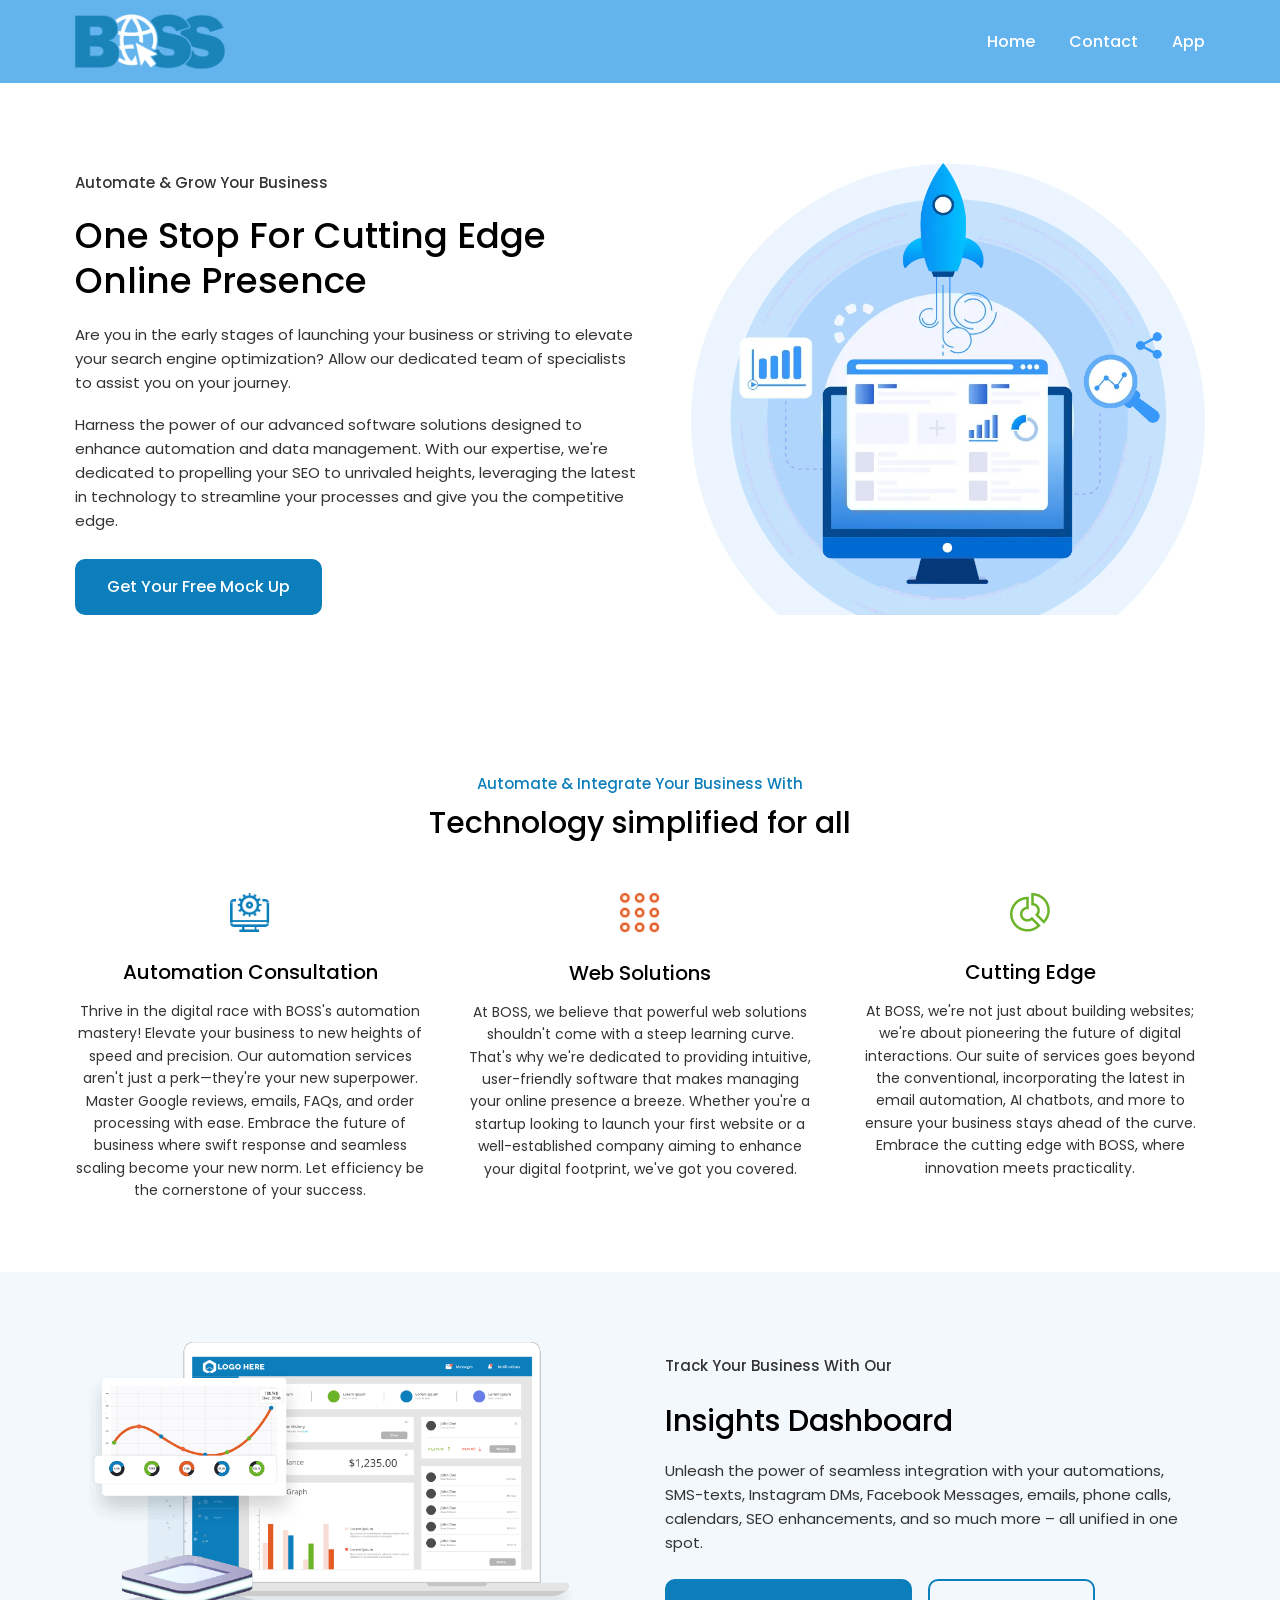
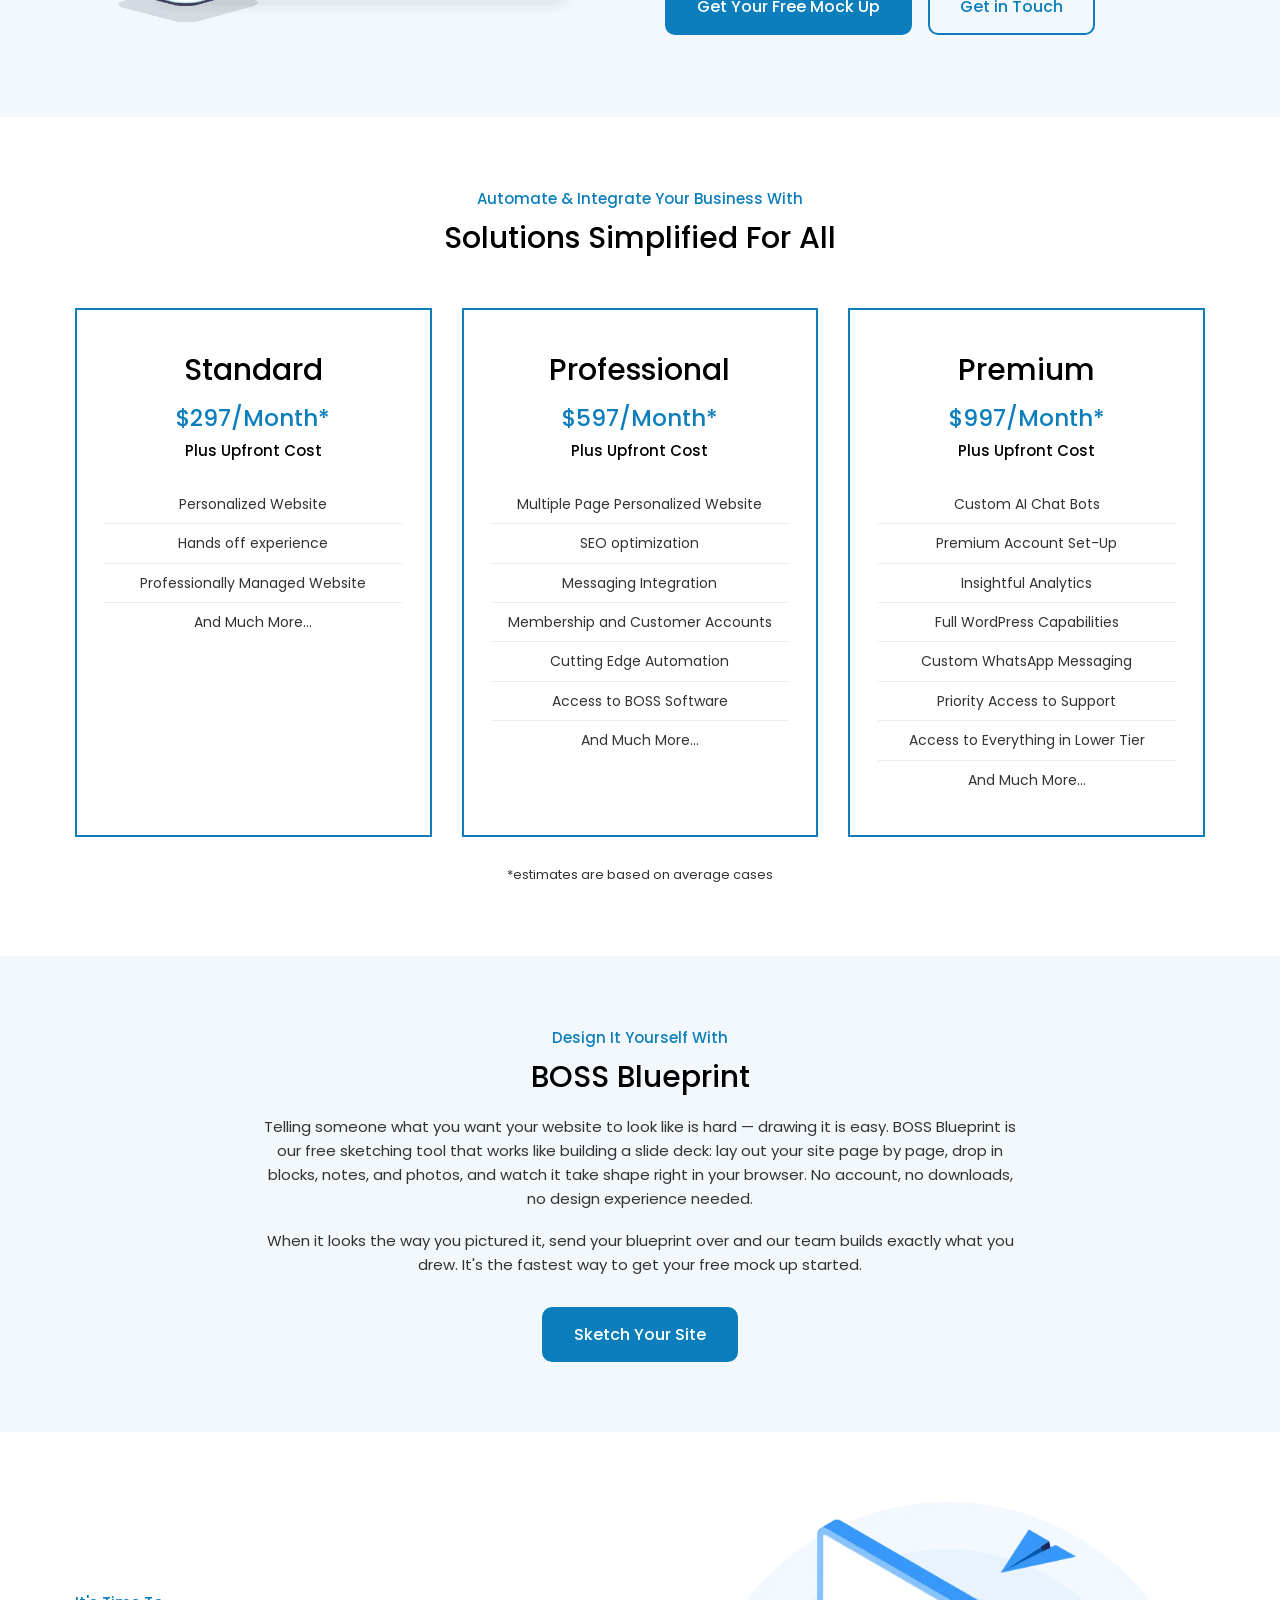
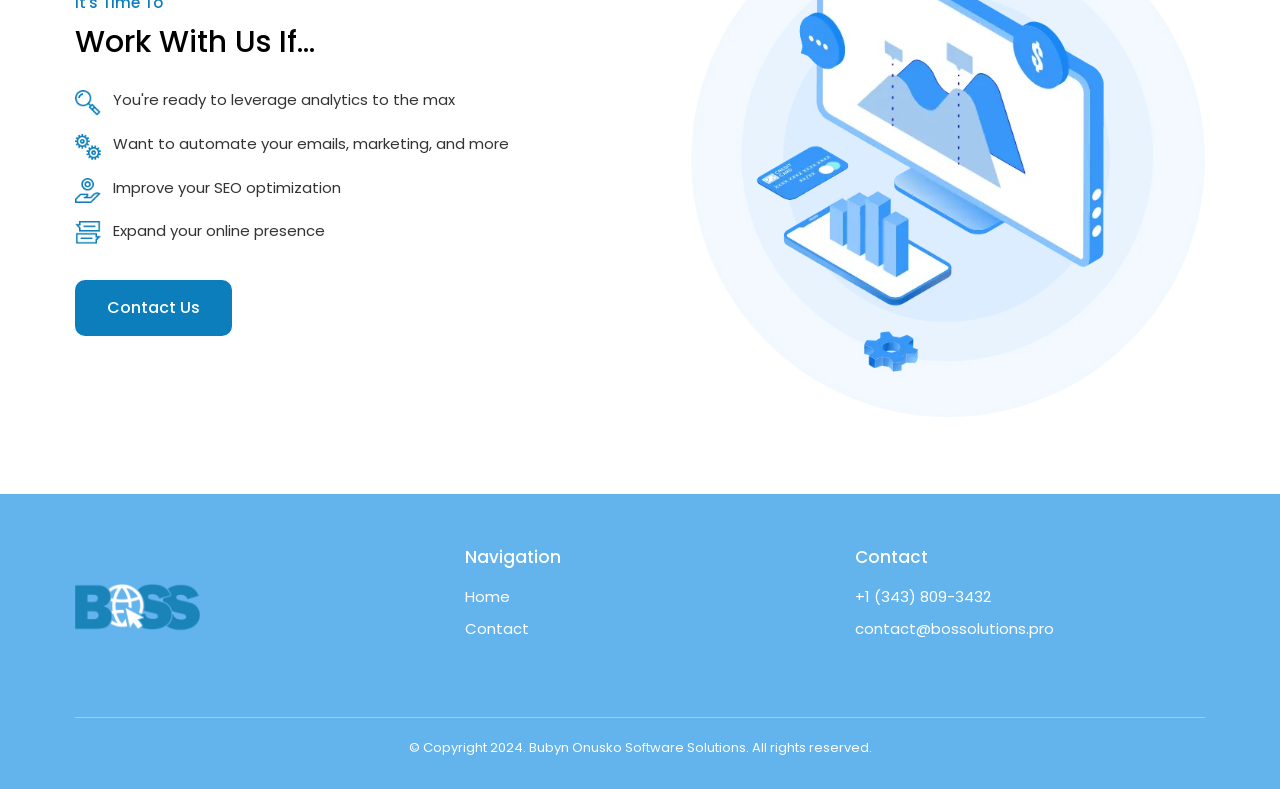
<file: index.html>
<!DOCTYPE html>
<html lang="en">
<head>
  <meta charset="UTF-8">
  <meta name="viewport" content="width=device-width, initial-scale=1.0">
  <title>BOSS - Home</title>
  <meta name="description" content="BOSS — Bubyn Onusko Software Solutions. One stop for cutting edge online presence: web solutions, automation, and SEO for growing businesses.">
  <link rel="icon" type="image/png" href="assets/logo.png">
  <link rel="preconnect" href="https://fonts.googleapis.com">
  <link rel="preconnect" href="https://fonts.gstatic.com" crossorigin>
  <link href="https://fonts.googleapis.com/css2?family=Poppins:wght@400;500;600&display=swap" rel="stylesheet">
  <link rel="stylesheet" href="styles.css">
</head>
<body>

  <header class="site-header">
    <div class="container">
      <a class="logo" href="./"><img src="assets/logo.png" alt="BOSS logo"></a>
      <nav class="site-nav">
        <a href="./">Home</a>
        <a href="contact/">Contact</a>
        <a href="https://app.bossolutions.pro">App</a>
      </nav>
    </div>
  </header>

  <main>

    <section class="hero">
      <div class="container">
        <div>
          <p class="eyebrow">Automate &amp; Grow Your Business</p>
          <h1>One Stop For Cutting Edge Online Presence</h1>
          <p>Are you in the early stages of launching your business or striving to elevate your search engine optimization? Allow our dedicated team of specialists to assist you on your journey.</p>
          <p>Harness the power of our advanced software solutions designed to enhance automation and data management. With our expertise, we're dedicated to propelling your SEO to unrivaled heights, leveraging the latest in technology to streamline your processes and give you the competitive edge.</p>
          <a class="btn" href="contact/">Get Your Free Mock Up</a>
        </div>
        <div>
          <img src="assets/hero.webp" alt="Illustration of a website launching with analytics">
        </div>
      </div>
    </section>

    <section class="section">
      <div class="container center">
        <p class="eyebrow">Automate &amp; Integrate Your Business With</p>
        <h2 class="headline">Technology simplified for all</h2>
        <div class="services-grid">
          <div class="service-card">
            <img src="assets/icon-automation.png" alt="">
            <h3>Automation Consultation</h3>
            <p>Thrive in the digital race with BOSS's automation mastery! Elevate your business to new heights of speed and precision. Our automation services aren't just a perk&mdash;they're your new superpower. Master Google reviews, emails, FAQs, and order processing with ease. Embrace the future of business where swift response and seamless scaling become your new norm. Let efficiency be the cornerstone of your success.</p>
          </div>
          <div class="service-card">
            <img src="assets/icon-web.png" alt="">
            <h3>Web Solutions</h3>
            <p>At BOSS, we believe that powerful web solutions shouldn't come with a steep learning curve. That's why we're dedicated to providing intuitive, user-friendly software that makes managing your online presence a breeze. Whether you're a startup looking to launch your first website or a well-established company aiming to enhance your digital footprint, we've got you covered.</p>
          </div>
          <div class="service-card">
            <img src="assets/icon-cutting-edge.png" alt="">
            <h3>Cutting Edge</h3>
            <p>At BOSS, we're not just about building websites; we're about pioneering the future of digital interactions. Our suite of services goes beyond the conventional, incorporating the latest in email automation, AI chatbots, and more to ensure your business stays ahead of the curve. Embrace the cutting edge with BOSS, where innovation meets practicality.</p>
          </div>
        </div>
      </div>
    </section>

    <section class="section section-alt insights">
      <div class="container">
        <div class="insights-image">
          <img src="assets/dashboard.png" alt="BOSS insights dashboard preview">
        </div>
        <div>
          <p class="eyebrow">Track Your Business With Our</p>
          <h2 class="headline">Insights Dashboard</h2>
          <p>Unleash the power of seamless integration with your automations, SMS-texts, Instagram DMs, Facebook Messages, emails, phone calls, calendars, SEO enhancements, and so much more &ndash; all unified in one spot.</p>
          <div class="btn-row">
            <a class="btn" href="contact/">Get Your Free Mock Up</a>
            <a class="btn btn-outline" href="contact/">Get in Touch</a>
          </div>
        </div>
      </div>
    </section>

    <section class="section">
      <div class="container center">
        <p class="eyebrow">Automate &amp; Integrate Your Business With</p>
        <h2 class="headline">Solutions Simplified For All</h2>
        <div class="pricing-grid">
          <div class="price-card">
            <h3>Standard</h3>
            <p class="price">$297/Month*</p>
            <p class="price-note">Plus Upfront Cost</p>
            <ul>
              <li>Personalized Website</li>
              <li>Hands off experience</li>
              <li>Professionally Managed Website</li>
              <li>And Much More...</li>
            </ul>
          </div>
          <div class="price-card">
            <h3>Professional</h3>
            <p class="price">$597/Month*</p>
            <p class="price-note">Plus Upfront Cost</p>
            <ul>
              <li>Multiple Page Personalized Website</li>
              <li>SEO optimization</li>
              <li>Messaging Integration</li>
              <li>Membership and Customer Accounts</li>
              <li>Cutting Edge Automation</li>
              <li>Access to BOSS Software</li>
              <li>And Much More...</li>
            </ul>
          </div>
          <div class="price-card">
            <h3>Premium</h3>
            <p class="price">$997/Month*</p>
            <p class="price-note">Plus Upfront Cost</p>
            <ul>
              <li>Custom AI Chat Bots</li>
              <li>Premium Account Set-Up</li>
              <li>Insightful Analytics</li>
              <li>Full WordPress Capabilities</li>
              <li>Custom WhatsApp Messaging</li>
              <li>Priority Access to Support</li>
              <li>Access to Everything in Lower Tier</li>
              <li>And Much More...</li>
            </ul>
          </div>
        </div>
        <p class="pricing-footnote">*estimates are based on average cases</p>
      </div>
    </section>

    <section class="section section-alt blueprint">
      <div class="container center">
        <p class="eyebrow">Design It Yourself With</p>
        <h2 class="headline">BOSS Blueprint</h2>
        <p class="blueprint-copy">Telling someone what you want your website to look like is hard &mdash; drawing it is easy. BOSS Blueprint is our free sketching tool that works like building a slide deck: lay out your site page by page, drop in blocks, notes, and photos, and watch it take shape right in your browser. No account, no downloads, no design experience needed.</p>
        <p class="blueprint-copy">When it looks the way you pictured it, send your blueprint over and our team builds exactly what you drew. It's the fastest way to get your free mock up started.</p>
        <a class="btn" href="https://frankyface.github.io/BOSS-Blueprint/">Sketch Your Site</a>
      </div>
    </section>

    <section class="section work">
      <div class="container">
        <div>
          <p class="eyebrow">It's Time To</p>
          <h2 class="headline">Work With Us If...</h2>
          <ul>
            <li><img src="assets/check-1.png" alt="">You're ready to leverage analytics to the max</li>
            <li><img src="assets/check-2.png" alt="">Want to automate your emails, marketing, and more</li>
            <li><img src="assets/check-3.png" alt="">Improve your SEO optimization</li>
            <li><img src="assets/check-4.png" alt="">Expand your online presence</li>
          </ul>
          <a class="btn" href="contact/">Contact Us</a>
        </div>
        <div>
          <img src="assets/work-with-us.webp" alt="Illustration of business tools and analytics">
        </div>
      </div>
    </section>

  </main>

  <footer class="site-footer">
    <div class="container">
      <div class="footer-grid">
        <div class="footer-logo">
          <img src="assets/logo-footer.png" alt="BOSS logo">
        </div>
        <div>
          <h4>Navigation</h4>
          <ul>
            <li><a href="./">Home</a></li>
            <li><a href="contact/">Contact</a></li>
          </ul>
        </div>
        <div>
          <h4>Contact</h4>
          <ul>
            <li><a href="tel:+13438093432">+1 (343) 809-3432</a></li>
            <li><a href="mailto:contact@bossolutions.pro">contact@bossolutions.pro</a></li>
          </ul>
        </div>
      </div>
      <p class="copyright">&copy; Copyright 2024. Bubyn Onusko Software Solutions. All rights reserved.</p>
    </div>
  </footer>

</body>
</html>
</file>
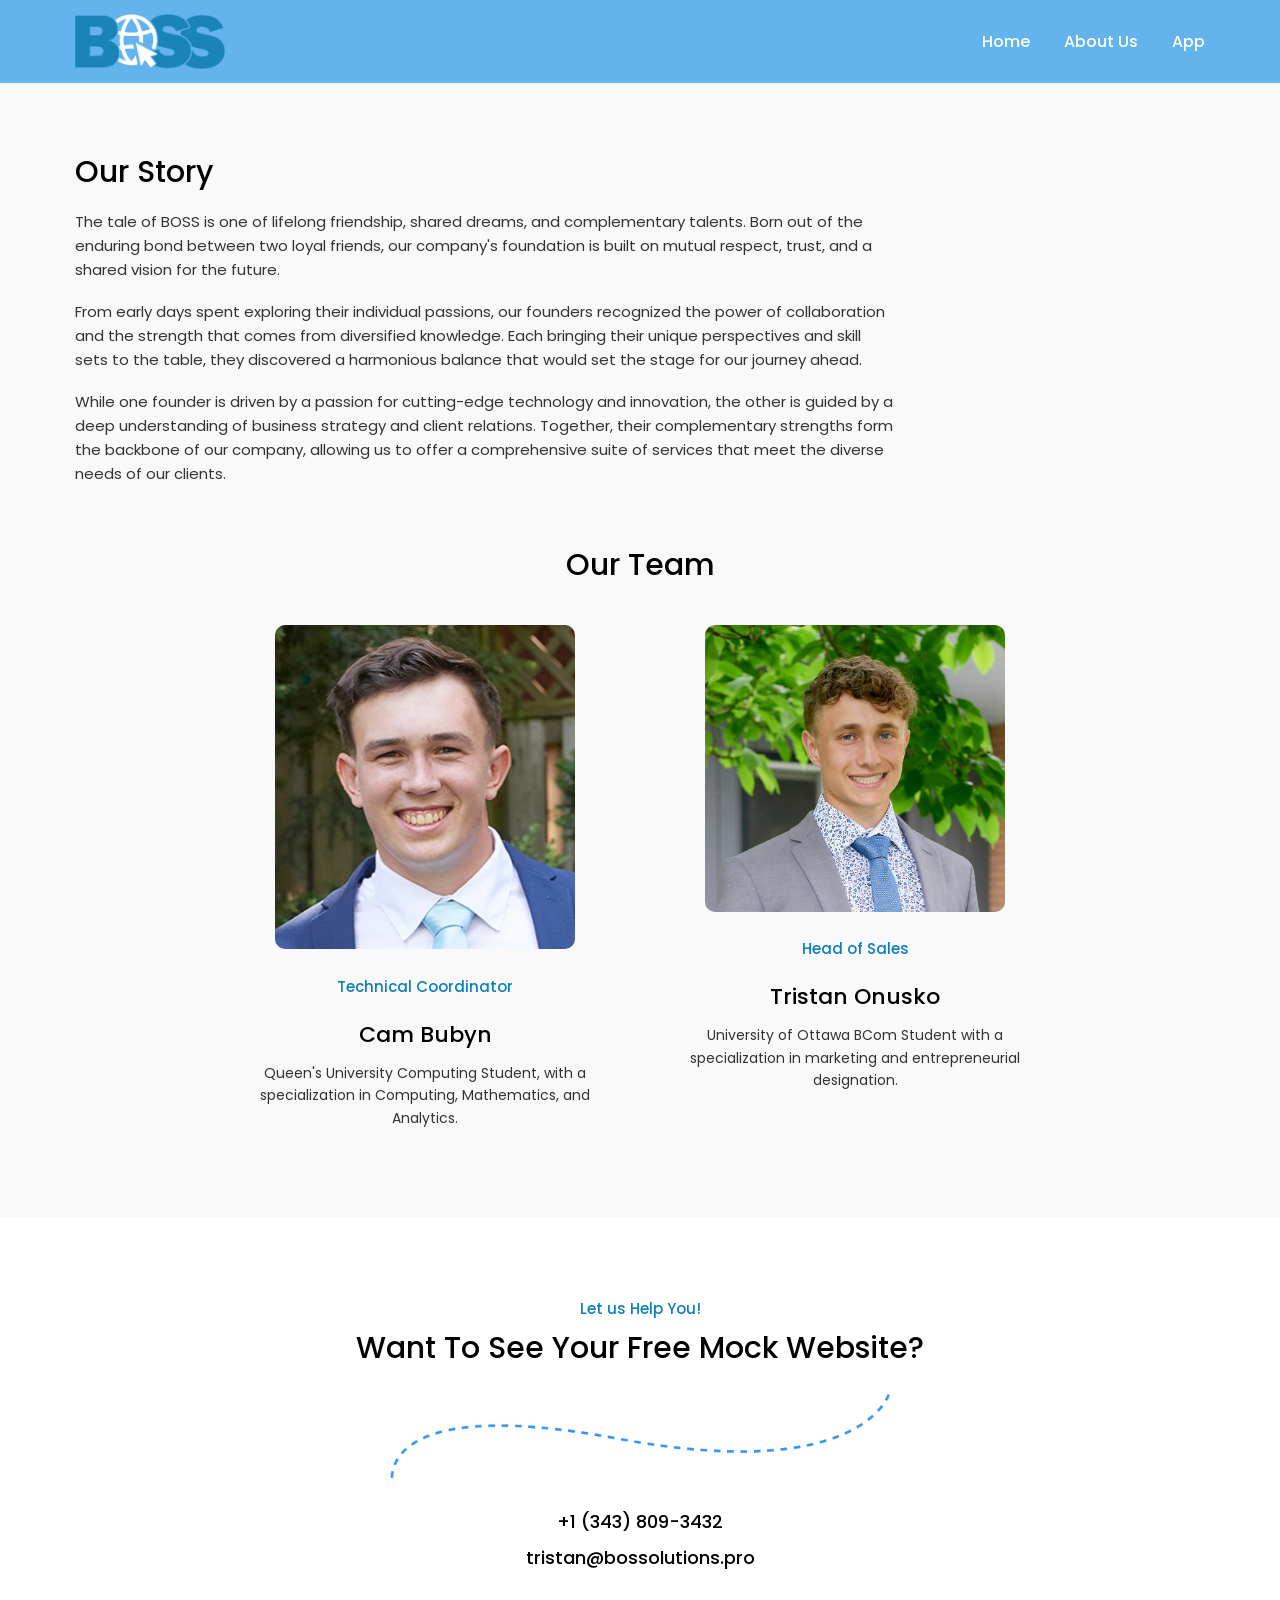
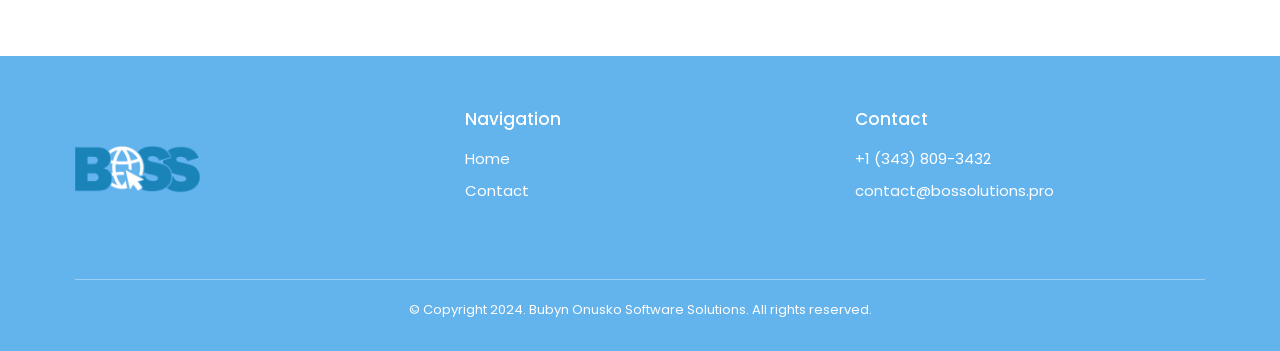
<file: contact/index.html>
<!DOCTYPE html>
<html lang="en">
<head>
  <meta charset="UTF-8">
  <meta name="viewport" content="width=device-width, initial-scale=1.0">
  <title>Boss - About Us</title>
  <meta name="description" content="Meet the team behind BOSS — Bubyn Onusko Software Solutions — and get in touch for your free mock website.">
  <link rel="icon" type="image/png" href="../assets/logo.png">
  <link rel="preconnect" href="https://fonts.googleapis.com">
  <link rel="preconnect" href="https://fonts.gstatic.com" crossorigin>
  <link href="https://fonts.googleapis.com/css2?family=Poppins:wght@400;500;600&display=swap" rel="stylesheet">
  <link rel="stylesheet" href="../styles.css">
</head>
<body>

  <header class="site-header">
    <div class="container">
      <a class="logo" href="../"><img src="../assets/logo.png" alt="BOSS logo"></a>
      <nav class="site-nav">
        <a href="../">Home</a>
        <a href="./">About Us</a>
        <a href="https://app.bossolutions.pro">App</a>
      </nav>
    </div>
  </header>

  <main>

    <section class="section section-gray story">
      <div class="container">
        <h1 class="headline">Our Story</h1>
        <p>The tale of BOSS is one of lifelong friendship, shared dreams, and complementary talents. Born out of the enduring bond between two loyal friends, our company's foundation is built on mutual respect, trust, and a shared vision for the future.</p>
        <p>From early days spent exploring their individual passions, our founders recognized the power of collaboration and the strength that comes from diversified knowledge. Each bringing their unique perspectives and skill sets to the table, they discovered a harmonious balance that would set the stage for our journey ahead.</p>
        <p>While one founder is driven by a passion for cutting-edge technology and innovation, the other is guided by a deep understanding of business strategy and client relations. Together, their complementary strengths form the backbone of our company, allowing us to offer a comprehensive suite of services that meet the diverse needs of our clients.</p>

        <h2 class="headline team-heading center">Our Team</h2>
        <div class="team-grid">
          <div class="team-card">
            <img src="../assets/team-1.jpeg" alt="Cam Bubyn">
            <p class="role">Technical Coordinator</p>
            <h3>Cam Bubyn</h3>
            <p>Queen's University Computing Student, with a specialization in Computing, Mathematics, and Analytics.</p>
          </div>
          <div class="team-card">
            <img src="../assets/team-2.jpeg" alt="Tristan Onusko">
            <p class="role">Head of Sales</p>
            <h3>Tristan Onusko</h3>
            <p>University of Ottawa BCom Student with a specialization in marketing and entrepreneurial designation.</p>
          </div>
        </div>
      </div>
    </section>

    <section class="about-cta">
      <div class="container">
        <p class="eyebrow">Let us Help You!</p>
        <h2 class="headline">Want To See Your Free Mock Website?</h2>
        <img class="divider" src="../assets/our-story.webp" alt="">
        <div class="contact-lines">
          <a href="tel:+13438093432">+1 (343) 809-3432</a><br>
          <a href="mailto:tristan@bossolutions.pro">tristan@bossolutions.pro</a>
        </div>
      </div>
    </section>

  </main>

  <footer class="site-footer">
    <div class="container">
      <div class="footer-grid">
        <div class="footer-logo">
          <img src="../assets/logo-footer.png" alt="BOSS logo">
        </div>
        <div>
          <h4>Navigation</h4>
          <ul>
            <li><a href="../">Home</a></li>
            <li><a href="./">Contact</a></li>
          </ul>
        </div>
        <div>
          <h4>Contact</h4>
          <ul>
            <li><a href="tel:+13438093432">+1 (343) 809-3432</a></li>
            <li><a href="mailto:contact@bossolutions.pro">contact@bossolutions.pro</a></li>
          </ul>
        </div>
      </div>
      <p class="copyright">&copy; Copyright 2024. Bubyn Onusko Software Solutions. All rights reserved.</p>
    </div>
  </footer>

</body>
</html>
</file>
<file: styles.css>
/* BOSS — Bubyn Onusko Software Solutions
   Static rebuild of bossolutions.pro */

:root {
  --brand: #0b7ebb;
  --brand-dark: #09679a;
  --header-bg: #63b3ed;
  --section-alt: #f2f8fc;
  --section-gray: #f9f9f9;
  --text: #000;
  --text-muted: #333;
  --font: 'Poppins', Arial, sans-serif;
}

* {
  margin: 0;
  padding: 0;
  box-sizing: border-box;
}

html {
  scroll-behavior: smooth;
}

body {
  font-family: var(--font);
  font-weight: 400;
  color: var(--text);
  background: #fff;
  line-height: 1.6;
}

img {
  max-width: 100%;
  height: auto;
}

a {
  color: inherit;
  text-decoration: none;
}

.container {
  max-width: 1170px;
  margin: 0 auto;
  padding: 0 20px;
}

/* ---------- Header ---------- */

.site-header {
  background: var(--header-bg);
  padding: 14px 0;
}

.site-header .container {
  display: flex;
  align-items: center;
  justify-content: space-between;
  gap: 20px;
  flex-wrap: wrap;
}

.site-header .logo img {
  width: 150px;
  display: block;
}

.site-nav {
  display: flex;
  align-items: center;
  gap: 34px;
}

.site-nav a {
  color: #fff;
  font-size: 16px;
  font-weight: 500;
  transition: opacity 0.2s ease;
}

.site-nav a:hover {
  opacity: 0.75;
}

/* ---------- Shared section pieces ---------- */

.section {
  padding: 70px 0;
}

.section-alt {
  background: var(--section-alt);
}

.section-gray {
  background: var(--section-gray);
}

.eyebrow {
  font-size: 15px;
  font-weight: 500;
  color: var(--brand);
  margin-bottom: 8px;
}

.headline {
  font-size: 30px;
  font-weight: 500;
  line-height: 1.3;
  margin-bottom: 18px;
}

.center {
  text-align: center;
}

.btn {
  display: inline-block;
  background: var(--brand);
  color: #fff;
  font-family: var(--font);
  font-size: 16px;
  font-weight: 500;
  padding: 13px 30px;
  border-radius: 10px;
  border: 2px solid var(--brand);
  cursor: pointer;
  transition: background 0.2s ease, color 0.2s ease;
}

.btn:hover {
  background: var(--brand-dark);
  border-color: var(--brand-dark);
}

.btn-outline {
  background: transparent;
  color: var(--brand);
}

.btn-outline:hover {
  background: var(--brand);
  color: #fff;
}

/* ---------- Hero ---------- */

.hero {
  padding: 80px 0;
}

.hero .container {
  display: grid;
  grid-template-columns: 1.1fr 1fr;
  gap: 50px;
  align-items: center;
}

.hero h1 {
  font-size: 36px;
  font-weight: 500;
  line-height: 1.25;
  margin-bottom: 20px;
}

.hero p {
  font-size: 15px;
  color: var(--text-muted);
  margin-bottom: 18px;
}

.hero .btn {
  margin-top: 8px;
}

/* ---------- Services ---------- */

.services-grid {
  display: grid;
  grid-template-columns: repeat(3, 1fr);
  gap: 40px;
  margin-top: 50px;
  text-align: center;
}

.service-card img {
  width: 40px;
  margin-bottom: 16px;
}

.service-card h3 {
  font-size: 20px;
  font-weight: 500;
  margin-bottom: 12px;
}

.service-card p {
  font-size: 14px;
  color: var(--text-muted);
}

/* ---------- Insights ---------- */

.insights .container {
  display: grid;
  grid-template-columns: 1fr 1fr;
  gap: 50px;
  align-items: center;
}

.insights p {
  font-size: 15px;
  color: var(--text-muted);
  margin-bottom: 24px;
}

.btn-row {
  display: flex;
  gap: 16px;
  flex-wrap: wrap;
}

/* ---------- Pricing ---------- */

.pricing-grid {
  display: grid;
  grid-template-columns: repeat(3, 1fr);
  gap: 30px;
  margin-top: 50px;
  align-items: stretch;
}

.price-card {
  background: #fff;
  border: 2px solid var(--brand);
  padding: 36px 28px;
  text-align: center;
  display: flex;
  flex-direction: column;
}

.price-card h3 {
  font-size: 30px;
  font-weight: 500;
  margin-bottom: 6px;
}

.price-card .price {
  font-size: 23px;
  font-weight: 500;
  color: var(--brand);
  margin-bottom: 2px;
}

.price-card .price-note {
  font-size: 15px;
  font-weight: 500;
  margin-bottom: 22px;
}

.price-card ul {
  list-style: none;
  font-size: 14px;
  color: var(--text-muted);
}

.price-card li {
  padding: 8px 0;
  border-top: 1px solid #e6eef5;
}

.price-card li:first-child {
  border-top: none;
}

.pricing-footnote {
  text-align: center;
  font-size: 13px;
  color: var(--text-muted);
  margin-top: 28px;
}

/* ---------- Blueprint ---------- */

.blueprint-copy {
  font-size: 15px;
  color: var(--text-muted);
  max-width: 760px;
  margin: 0 auto 18px;
}

.blueprint .btn {
  margin-top: 12px;
}

/* ---------- Work with us ---------- */

.work .container {
  display: grid;
  grid-template-columns: 1.1fr 1fr;
  gap: 50px;
  align-items: center;
}

.work ul {
  list-style: none;
  margin: 10px 0 28px;
}

.work li {
  display: flex;
  align-items: flex-start;
  gap: 12px;
  font-size: 15px;
  color: var(--text-muted);
  padding: 8px 0;
}

.work li img {
  width: 26px;
  flex-shrink: 0;
  margin-top: 2px;
}

/* ---------- About page ---------- */

.story p {
  font-size: 15px;
  color: var(--text-muted);
  margin-bottom: 18px;
  max-width: 820px;
}

.team-heading {
  margin-top: 60px;
}

.team-grid {
  display: grid;
  grid-template-columns: repeat(2, minmax(0, 380px));
  gap: 50px;
  justify-content: center;
  margin-top: 40px;
  text-align: center;
}

.team-card img {
  width: 100%;
  max-width: 300px;
  border-radius: 10px;
  object-fit: cover;
}

.team-card .role {
  font-size: 15px;
  font-weight: 500;
  color: var(--brand);
  margin-top: 18px;
}

.team-card h3 {
  font-size: 22px;
  font-weight: 500;
  margin: 4px 0 10px;
}

.team-card p {
  font-size: 14px;
  color: var(--text-muted);
}

.about-cta {
  text-align: center;
  padding: 80px 0;
}

.about-cta .divider {
  display: block;
  margin: 26px auto;
  width: 100%;
  max-width: 500px;
}

.contact-lines {
  font-size: 18px;
  font-weight: 500;
  line-height: 2;
}

.contact-lines a:hover {
  color: var(--brand);
}

/* ---------- Footer ---------- */

.site-footer {
  background: var(--header-bg);
  color: #fff;
  padding: 50px 0 30px;
}

.footer-grid {
  display: grid;
  grid-template-columns: 1fr 1fr 1fr;
  gap: 40px;
  align-items: start;
}

.footer-logo img {
  width: 125px;
}

.site-footer h4 {
  font-size: 17px;
  font-weight: 500;
  margin-bottom: 14px;
}

.site-footer ul {
  list-style: none;
  font-size: 15px;
}

.site-footer li {
  margin-bottom: 8px;
}

.site-footer a:hover {
  text-decoration: underline;
}

.copyright {
  text-align: center;
  font-size: 13px;
  margin-top: 40px;
  border-top: 1px solid rgba(255, 255, 255, 0.35);
  padding-top: 20px;
}

/* ---------- Responsive ---------- */

@media (max-width: 900px) {
  .hero .container,
  .insights .container,
  .work .container {
    grid-template-columns: 1fr;
  }

  .services-grid,
  .pricing-grid {
    grid-template-columns: 1fr;
    max-width: 420px;
    margin-left: auto;
    margin-right: auto;
  }

  .team-grid {
    grid-template-columns: 1fr;
  }

  .footer-grid {
    grid-template-columns: 1fr;
    text-align: center;
  }

  .footer-logo img {
    margin: 0 auto;
  }

  .hero h1 {
    font-size: 30px;
  }

  .headline {
    font-size: 26px;
  }

  .insights .container > .insights-image {
    order: 2;
  }
}
</file>
